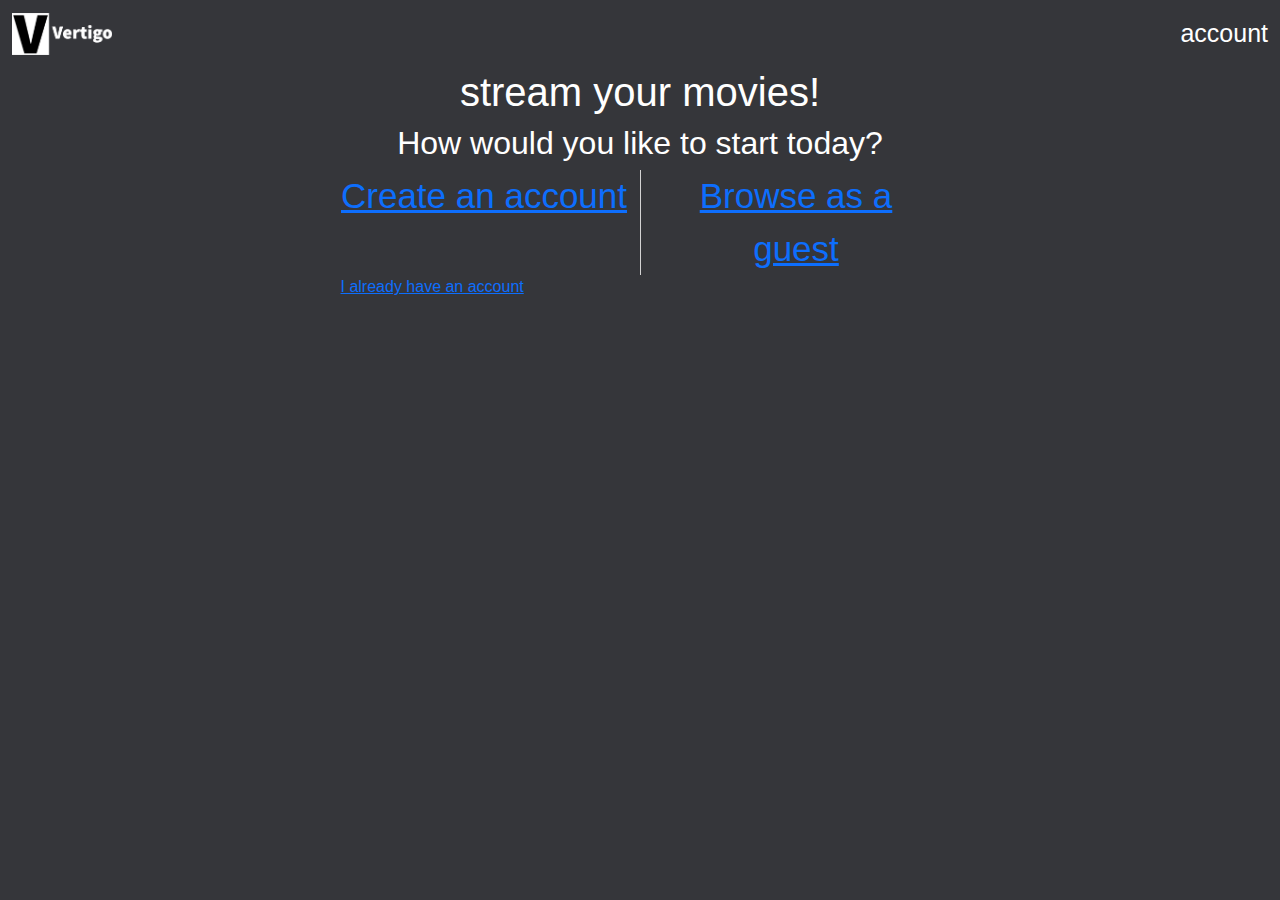
<file: index.html>
<html>
    <script src="https://cdn.jsdelivr.net/npm/bootstrap@5.1.3/dist/js/bootstrap.bundle.min.js" integrity="sha384-ka7Sk0Gln4gmtz2MlQnikT1wXgYsOg+OMhuP+IlRH9sENBO0LRn5q+8nbTov4+1p" crossorigin="anonymous"></script>
    <link href="https://cdn.jsdelivr.net/npm/bootstrap@5.1.3/dist/css/bootstrap.min.css" rel="stylesheet">
    <link rel="stylesheet" type="text/css" href="landing.css"></link>
    <link rel="stylesheet" href="/nav.css">
    <body>
        <nav class = "navbar navbar-expand-lg">
            <div class="container-fluid justify-content-md-start navElement">
                <a href = "/Browse page/rework/Browse.html" class = "navbar-brand">
                    <img  class = "logo" src = "/pictures/logo cropped.png">
                </a>
            </div>
            <div class="container-fluid justify-content-md-end navElement">
                <a class = "nav-link active" href="#">account</a>
            </div>
        </nav> 
        <main>
            <h1 class = "mainHeading">Hello, thank you for choosing us to stream your movies!</h1>
            <section>
                <h2 class = "mainHeading">How would you like to start today?</h2>
                <div class = "row accountSelection">
                    <div class = "col-sm text-center createAccount">
                        <span class = "selection "><a href="/account pages/registration/registration.html">Create an account</a></span>
                    </div>
                    <div class = "col-sm text-center" >
                        <span class = "selection"><a href="/Browse page/rework/Browse.html">Browse as a guest</a></span>
                    </div>
                </div>
                <span><a href="/account pages/Login/Login.html">I already have an account</a></span>
            </section>
        </main>
    </body>
</html>
</file>
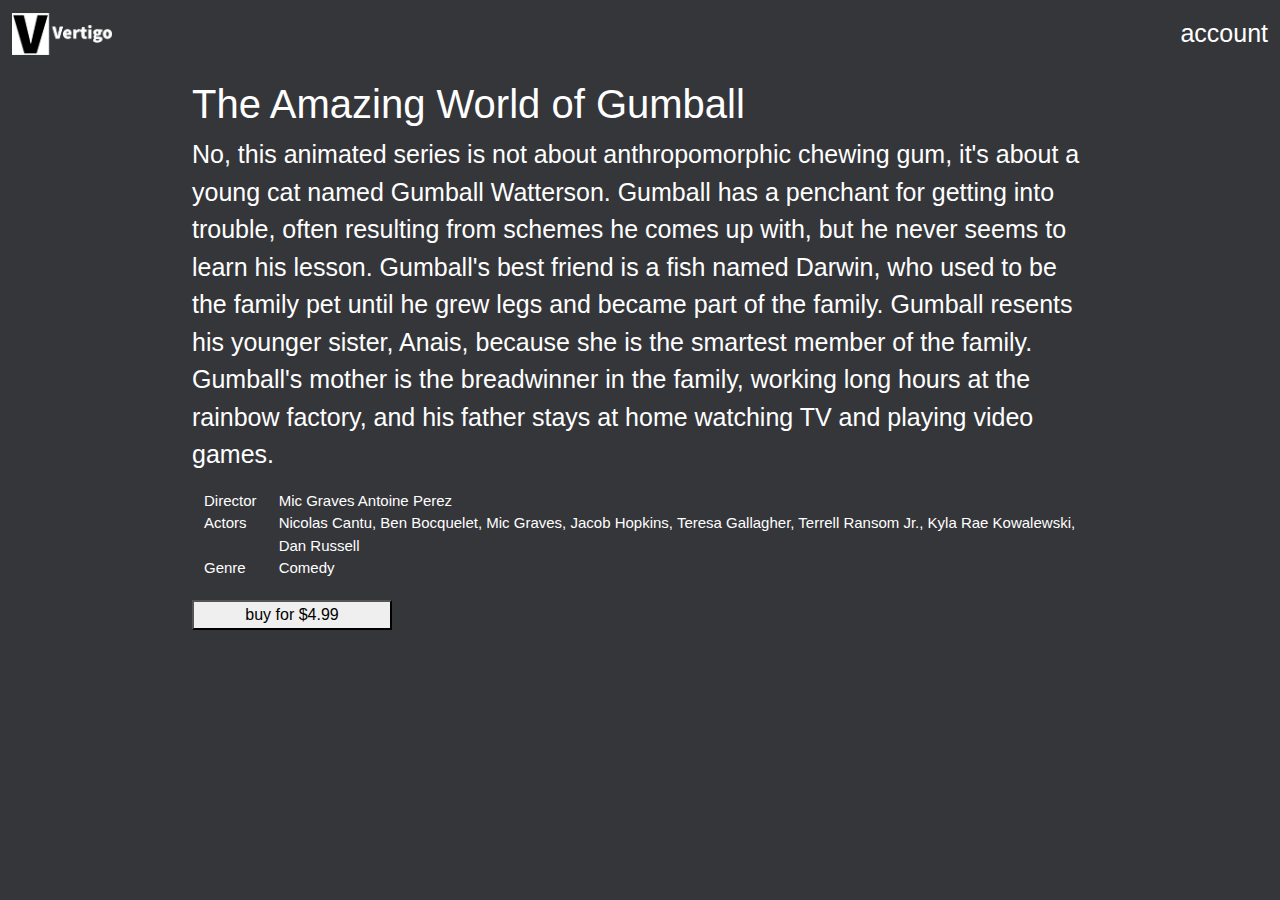
<file: movie descriptions/Gumball.html>
<html>
    <script src="https://cdn.jsdelivr.net/npm/bootstrap@5.1.3/dist/js/bootstrap.bundle.min.js" integrity="sha384-ka7Sk0Gln4gmtz2MlQnikT1wXgYsOg+OMhuP+IlRH9sENBO0LRn5q+8nbTov4+1p" crossorigin="anonymous"></script>
    <link href="https://cdn.jsdelivr.net/npm/bootstrap@5.1.3/dist/css/bootstrap.min.css" rel="stylesheet">
    <link rel="stylesheet" type="text/css" href="template.css"></link>
    <link rel="stylesheet" type="text/css" href="/nav.css"></link>
    <nav class = "navbar navbar-expand-lg">
        <div class="container-fluid justify-content-md-start navElement">
            <a href = "/Browse page/rework/Browse.html" class = "navbar-brand">
                <img  class = "logo" src = "/pictures/logo cropped.png">
            </a>
        </div>
        <div class="container-fluid justify-content-md-end navElement">
            <a class = "nav-link active" href="#">account</a>
        </div>
    </nav>    
    <main>
        <h1>The Amazing World of Gumball</h1>
        <p class="description">No, this animated series is not about anthropomorphic chewing gum, it's about a young cat named Gumball Watterson. Gumball has a penchant for getting into trouble, often resulting from schemes he comes up with, but he never seems to learn his lesson. Gumball's best friend is a fish named Darwin, who used to be the family pet until he grew legs and became part of the family. Gumball resents his younger sister, Anais, because she is the smartest member of the family. Gumball's mother is the breadwinner in the family, working long hours at the rainbow factory, and his father stays at home watching TV and playing video games.</p>
        <div class="container movieInfo">
            <div class = "row">
                <div class = "col-sm-1">
                    Director
                </div>
                <div class = "col">
                    Mic Graves Antoine Perez
                </div> 
            </div>
            <div class = "row">
                <div class = "col-sm-1">
                    Actors
                </div>
                <div class = "col">
                    Nicolas Cantu, Ben Bocquelet, Mic Graves, Jacob Hopkins, Teresa Gallagher, Terrell Ransom Jr., Kyla Rae Kowalewski, Dan Russell
                </div> 
            </div>
            <div class = "row">
                <div class = "col-sm-1">
                    Genre
                </div>
                <div class = "col">
                    Comedy
                </div> 
            </div>
        </div>
            <button type="button" class="btn-lg btn-primary buyButton">buy for $4.99</button>
    </main>
</html>
</file>
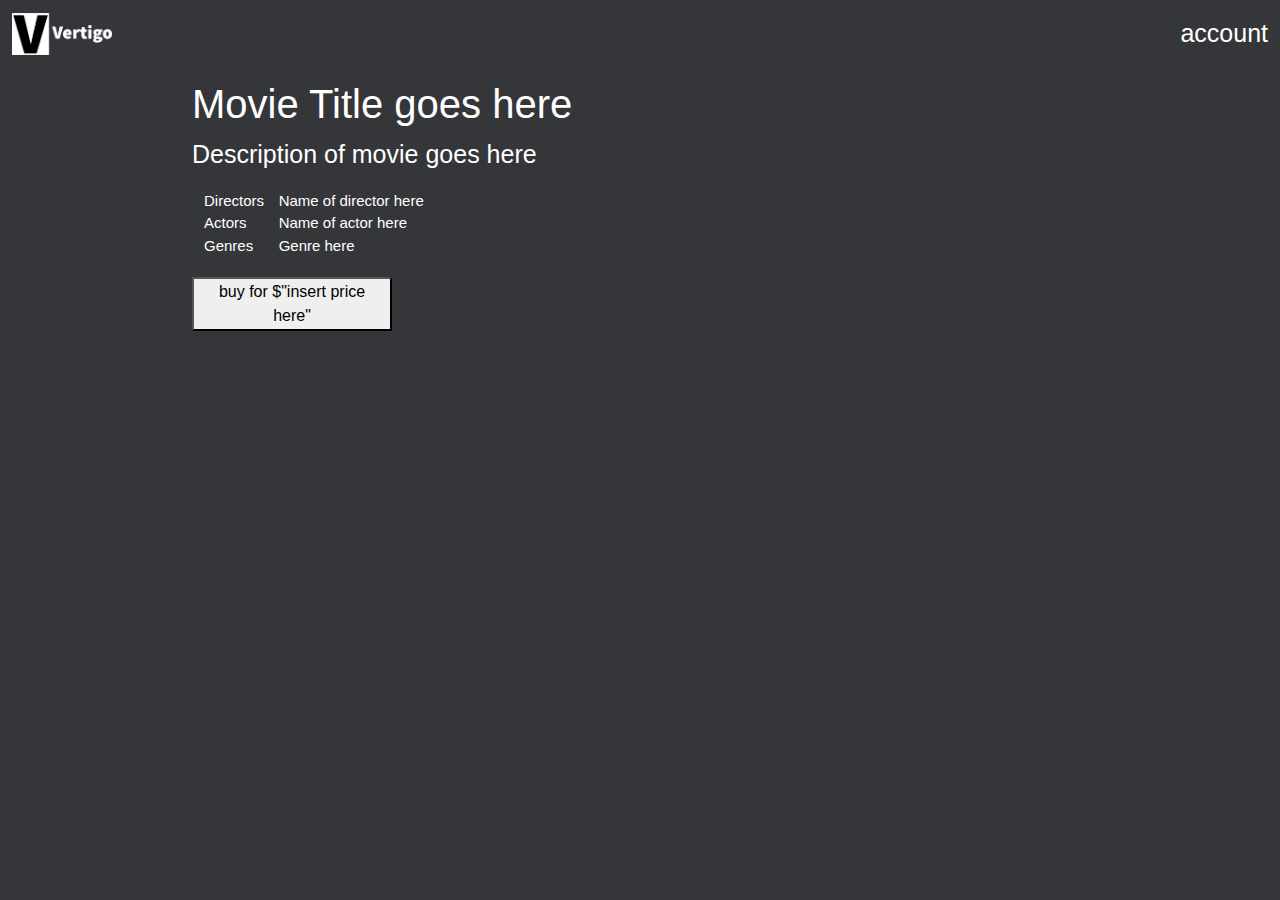
<file: movie descriptions/movie description template.html>
<html>
    <script src="https://cdn.jsdelivr.net/npm/bootstrap@5.1.3/dist/js/bootstrap.bundle.min.js" integrity="sha384-ka7Sk0Gln4gmtz2MlQnikT1wXgYsOg+OMhuP+IlRH9sENBO0LRn5q+8nbTov4+1p" crossorigin="anonymous"></script>
    <link href="https://cdn.jsdelivr.net/npm/bootstrap@5.1.3/dist/css/bootstrap.min.css" rel="stylesheet">
    <link rel="stylesheet" type="text/css" href="template.css"></link>
    <link rel="stylesheet" type="text/css" href="/nav.css"></link>
    <nav class = "navbar navbar-expand-lg">
        <div class="container-fluid justify-content-md-start navElement">
            <a href = "/Browse page/rework/Browse.html" class = "navbar-brand">
                <img  class = "logo" src = "/pictures/logo cropped.png">
            </a>
        </div>
        <div class="container-fluid justify-content-md-end navElement">
            <a class = "nav-link active" href="#">account</a>
        </div>
    </nav>    
    <main>
        <h1>Movie Title goes here</h1>
        <p class="description">Description of movie goes here</p>
        <div class="container movieInfo">
            <div class = "row">
                <div class = "col-sm-1">
                    Directors
                </div>
                <div class = "col">
                    Name of director here 
                </div> 
            </div>
            <div class = "row">
                <div class = "col-sm-1">
                    Actors
                </div>
                <div class = "col">
                    Name of actor here
                </div> 
            </div>
            <div class = "row">
                <div class = "col-sm-1">
                    Genres
                </div>
                <div class = "col">
                    Genre here 
                </div> 
            </div>
        </div>
            <button type="button" class="btn-lg btn-primary buyButton">buy for $"insert price here"</button>
    </main>
</html>
</file>
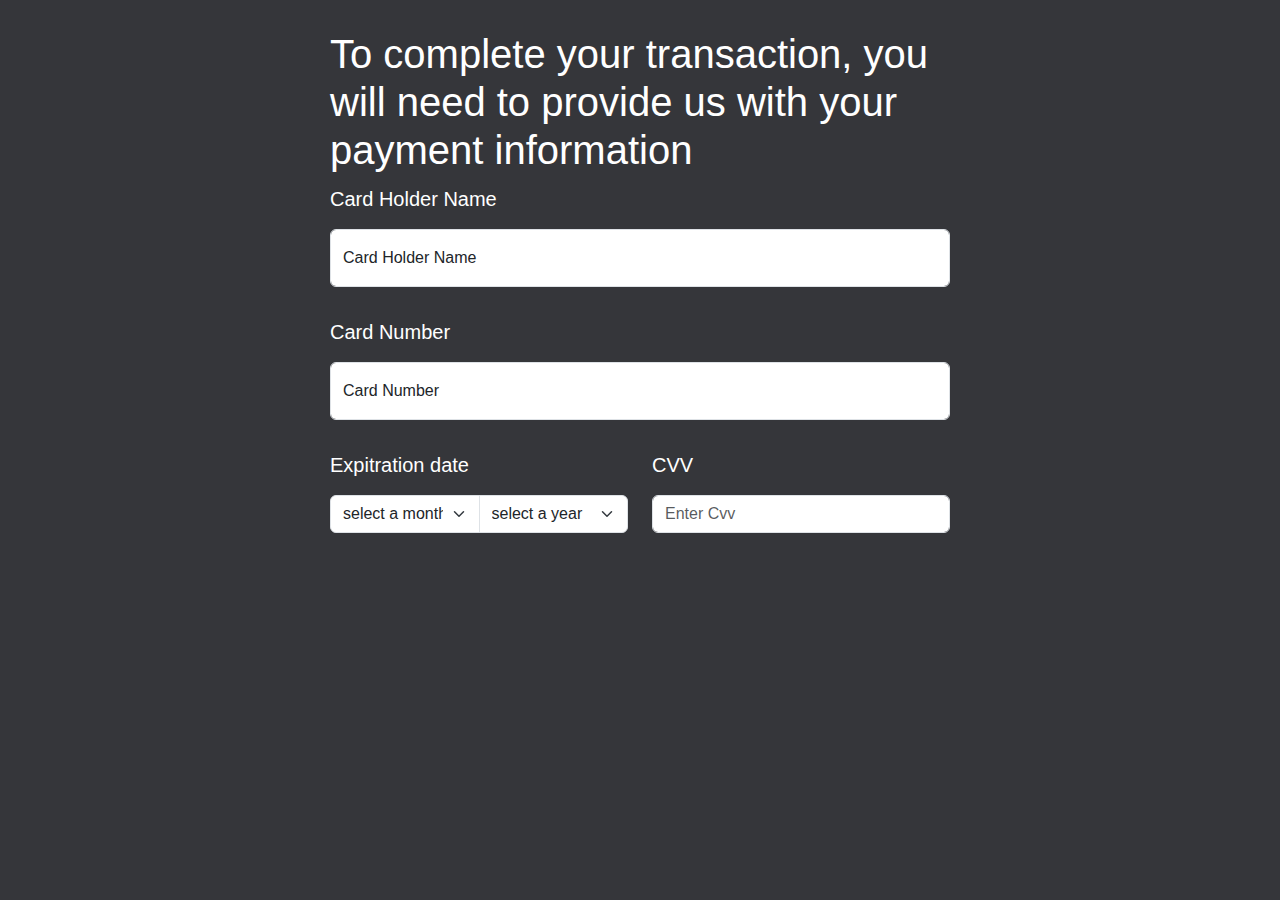
<file: Payment Page/Payment.html>
<html>
    <script src="https://cdn.jsdelivr.net/npm/bootstrap@5.1.3/dist/js/bootstrap.bundle.min.js" integrity="sha384-ka7Sk0Gln4gmtz2MlQnikT1wXgYsOg+OMhuP+IlRH9sENBO0LRn5q+8nbTov4+1p" crossorigin="anonymous"></script>
    <link href="https://cdn.jsdelivr.net/npm/bootstrap@5.1.3/dist/css/bootstrap.min.css" rel="stylesheet">
    <link rel="stylesheet" type="text/css" href="Payment.css"></link>
    <body>
        <main>
            <h1>To complete your transaction, you will need to provide us with your payment information</h1>
            
            <form class="mainContent">
                <header class = "textAboveBoxes">Card Holder Name</header>
                <div class = "form-floating paymentForm">
                    <input type = "text" class = "form-control" placeholder= "Card Holder Name" id = "name">       
                    <label for = "name" >Card Holder Name</label>
                </div>
                <header class = "textAboveBoxes">Card Number</header>
                <div class = "form-floating paymentForm">
                    <input type = "text" class = "form-control" placeholder= "Card Number" id = "cardNum">      
                    <label for = "cardNum" >Card Number</label>
                </div>
                <div class = "row">
                    <div class = "col">
                        <header class = "textAboveBoxes">Expitration date</header>
                        <div class = "input-group">
                            <select class="form-select">
                                <option>select a month</option>
                                <option>January</option>
                                <option>February</option>
                                <option>March</option>
                                <option>April</option>
                                <option>May</option>
                                <option>June</option>
                                <option>July</option>
                                <option>August</option>
                                <option>September</option>
                                <option>October</option>
                                <option>November</option>
                                <option>December</option>
                            </select>
                            <select class="form-select">
                                <option>select a year</option>
                                <option>2022</option>
                                <option>2023</option>
                                <option>2024</option>
                                <option>2025</option>
                                <option>2026</option>
                                <option>2027</option>
                                <option>2028</option>
                                <option>2029</option>
                                <option>2030</option>
                            </select>
                        </div>
                    </div>
                    <div class = "col">
                        <div>
                            <label data-toggle="tooltip" data-bs-placement="top" title="Three digit CV code on the back of your card">
                                <header class = "textAboveBoxes">CVV</header>
                            </label>
                            <i class="fa fa-question-circle d-inline"></i>
                        </div>
                        <input type = "text" class = "form-control" placeholder= "Enter Cvv" id = "name" >
                    </div>
                </div>
                
            </form>
        </main>
    </body>
</html>
</file>
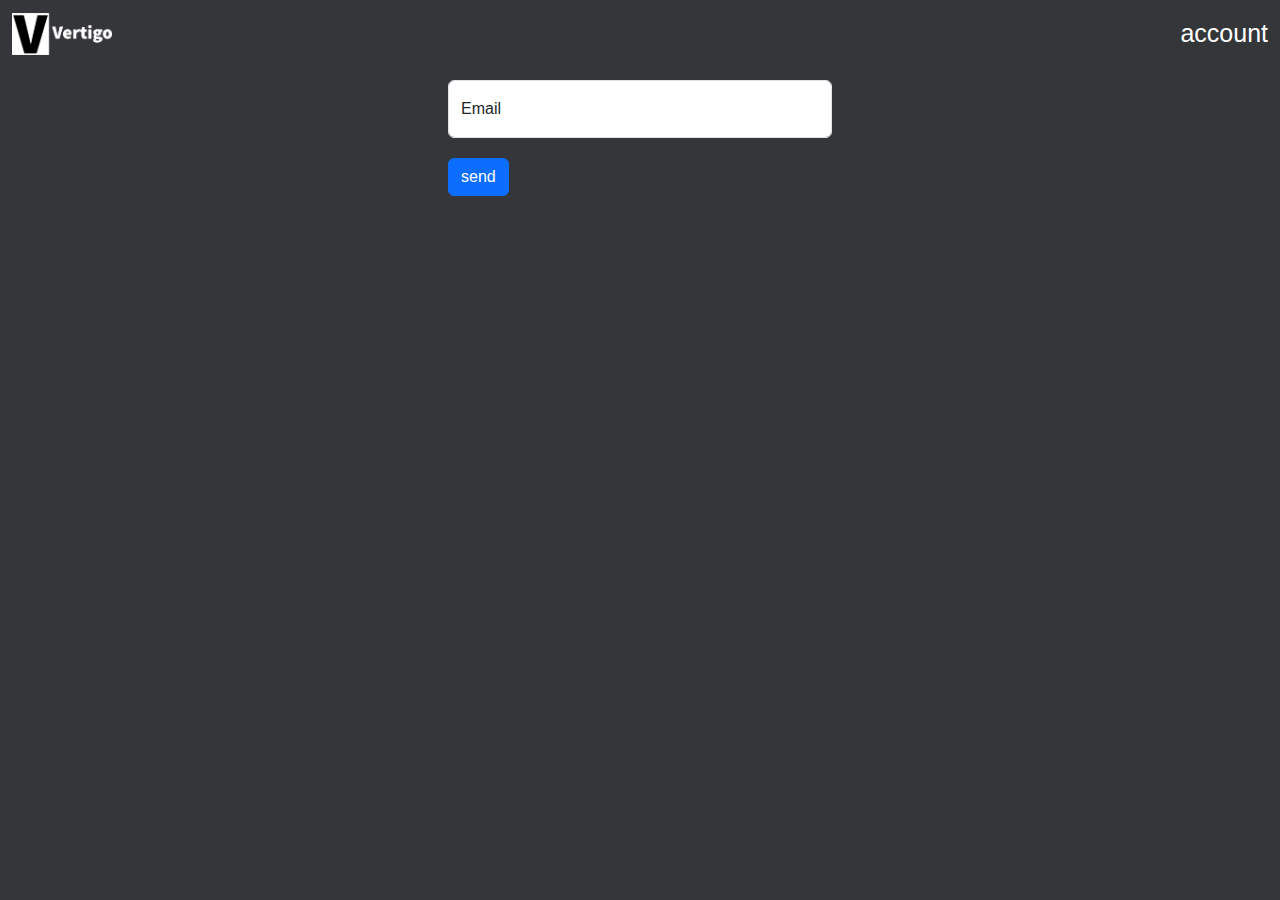
<file: account pages/Forgot Password/forgotPassword.html>
<html>
    <head>
        <script src="https://cdn.jsdelivr.net/npm/bootstrap@5.1.3/dist/js/bootstrap.bundle.min.js" integrity="sha384-ka7Sk0Gln4gmtz2MlQnikT1wXgYsOg+OMhuP+IlRH9sENBO0LRn5q+8nbTov4+1p" crossorigin="anonymous"></script>
        <link href="https://cdn.jsdelivr.net/npm/bootstrap@5.1.3/dist/css/bootstrap.min.css" rel="stylesheet">
        <link rel="stylesheet" href="/nav.css">
        <link rel="stylesheet" href="style.css">
        <script src="ForgotPassword.js"></script>
    </head>    
    <body>
        <nav class = "navbar navbar-expand-lg">
            <div class="container-fluid justify-content-md-start navElement">
                <a href = "/Browse page/rework/Browse.html" class = "navbar-brand">
                    <img  class = "logo" src = "/pictures/logo cropped.png">
                </a>
            </div>
            <div class="container-fluid justify-content-md-end navElement">
                <a class = "nav-link active" href="/Browse page/rework/Browse.html">account</a>
            </div>
        </nav>     
        <main>
            <form class="form-floating mainContent">
                <div class = "form-floating LoginForm">
                    <input type = "text" class = "form-control" placeholder= "Email" id = "email">      
                    <label for = "email">Email</label>
                </div>
                <button type="button" id="loginButton" class="btn btn-primary">send</button>
            </form>
            <div id="text" style="color: white;"></div>
        </main>
    </body>
    
</html>
</file>
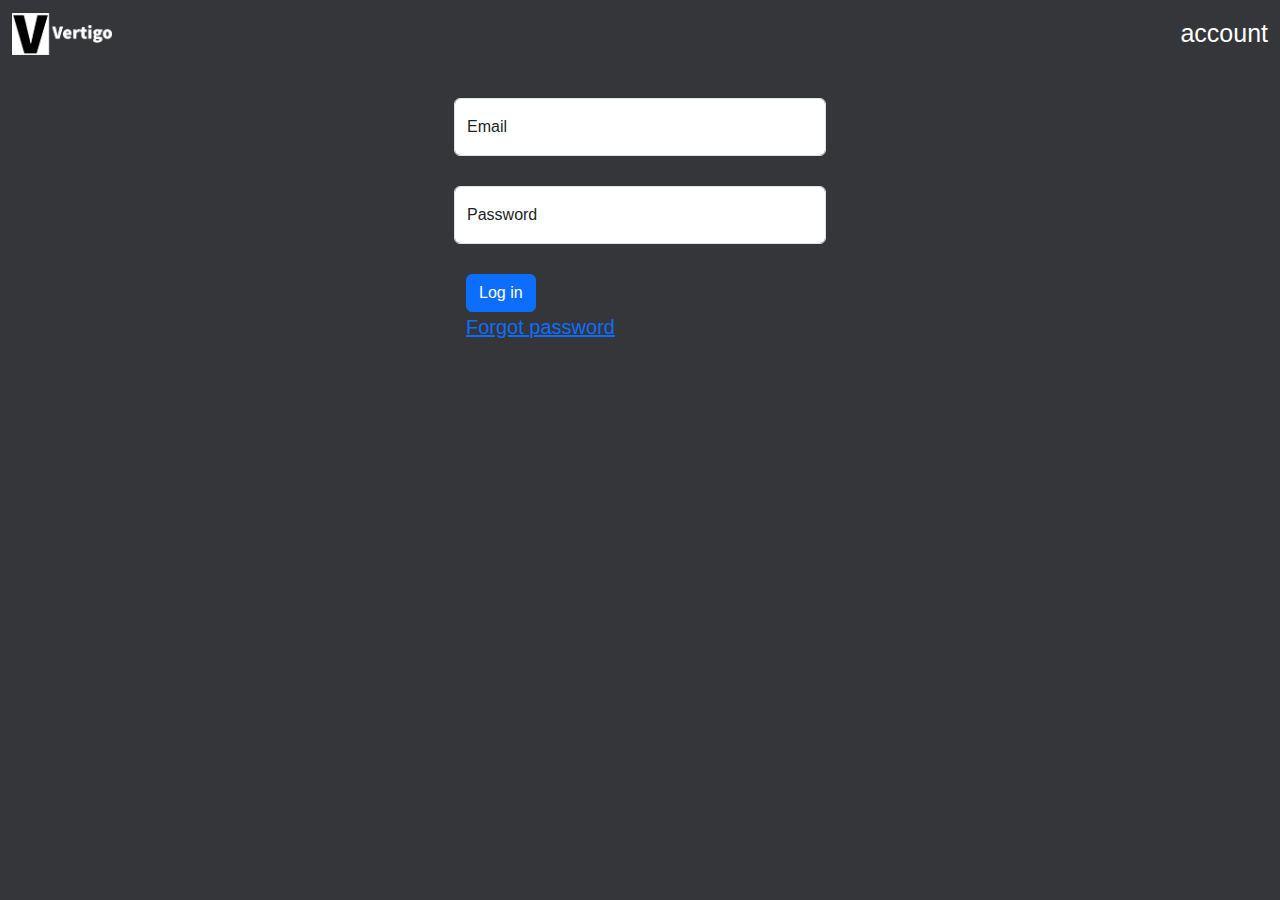
<file: account pages/Login/Login.html>
<html>
    <script src="https://cdn.jsdelivr.net/npm/bootstrap@5.1.3/dist/js/bootstrap.bundle.min.js" integrity="sha384-ka7Sk0Gln4gmtz2MlQnikT1wXgYsOg+OMhuP+IlRH9sENBO0LRn5q+8nbTov4+1p" crossorigin="anonymous"></script>
    <link href="https://cdn.jsdelivr.net/npm/bootstrap@5.1.3/dist/css/bootstrap.min.css" rel="stylesheet">
    <link rel="stylesheet" href="/nav.css">
    <link rel="stylesheet" type="text/css" href="Login.css"></link>
    <body>
        <nav class = "navbar navbar-expand-lg">
            <div class="container-fluid justify-content-md-start navElement">
                <a href = "/Browse page/rework/Browse.html" class = "navbar-brand">
                    <img  class = "logo" src = "/pictures/logo cropped.png">
                </a>
            </div>
            <div class="container-fluid justify-content-md-end navElement">
                <a class = "nav-link active" href="/Browse page/rework/Browse.html">account</a>
            </div>
        </nav> 
        <main>
            <h1>Log In</h1>
            <form class="form-floating mainContent">
                <div class = "form-floating LoginForm">
                    <input type = "text" class = "form-control" placeholder= "Email" id = "email" >      
                    <label for = "email" >Email</label>
                </div>

                <div class = "form-floating LoginForm">
                    <input type = "password" class = "form-control" placeholder= "Password" id = "password" >
                    <label for = "password" >Password</label>
                </div>
                <div class="container">
                    <button type="button" class="btn btn-primary"><a id="loginbutton" href="/Browse page/rework/Browse.html">Log in</a></button>
                    <header class="forgotPassword"><a href="/account pages/Forgot Password/forgotPassword.html">Forgot password</a></header>
                </div>
            </form>
        </main>
    </body>
</html>
</file>
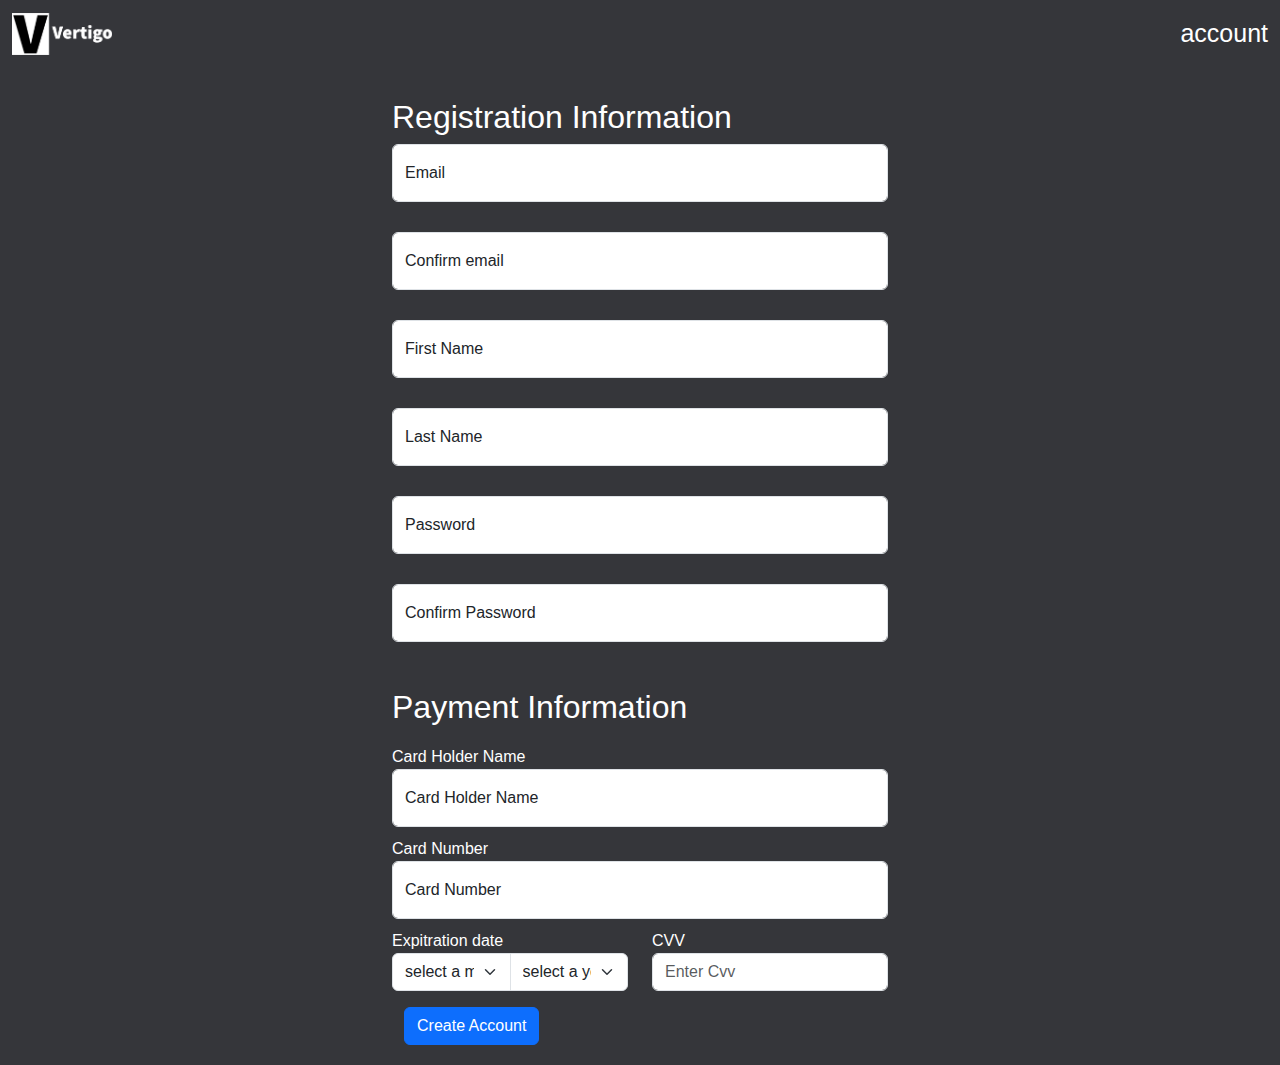
<file: account pages/registration/registration.html>
<html>
    <script src="https://cdn.jsdelivr.net/npm/bootstrap@5.1.3/dist/js/bootstrap.bundle.min.js" integrity="sha384-ka7Sk0Gln4gmtz2MlQnikT1wXgYsOg+OMhuP+IlRH9sENBO0LRn5q+8nbTov4+1p" crossorigin="anonymous"></script>
    <link href="https://cdn.jsdelivr.net/npm/bootstrap@5.1.3/dist/css/bootstrap.min.css" rel="stylesheet">
    <link rel="stylesheet" type="text/css" href="registration.css"></link>
    <link rel="stylesheet" href="/nav.css">
    <body>
        <nav class = "navbar navbar-expand-lg">
            <div class="container-fluid justify-content-md-start navElement">
                <a href = "/Browse page/rework/Browse.html" class = "navbar-brand">
                    <img  class = "logo" src = "/pictures/logo cropped.png">
                </a>
            </div>
            <div class="container-fluid justify-content-md-end navElement">
                <a class = "nav-link active" href="#">account</a>
            </div>
        </nav> 
        <main>
            <h1>Register</h1>
            <section>
                <h2 class = "mainText">Registration Information</h2>
                <form class="form-floating mainContent">
                    <div class = "form-floating registerForm">
                        <input type = "text" class = "form-control" placeholder= "Email" id = "email" >
                        <label for = "email" >Email</label>
                    </div>
                    <div class = "form-floating registerForm">
                        <input type = "text" class = "form-control" placeholder= "confirmEmail" id = "email" >      
                        <label for = "confirmEmail" >Confirm email</label>
                    </div>
                    
                    <div class="form-floating registerForm">
                        <input type = "text" class = "form-control" placeholder= "First Name" id = "fName">
                        <label for = "fName" >First Name</label>
                    </div>
                    <div class="form-floating registerForm">
                        <input type = "text" class = "form-control" placeholder= "Last Name" id = "lName">
                        <label for = "lName" >Last Name</label>
                    </div>
    
                    <div class = "form-floating registerForm">
                        <input type = "password" class = "form-control" placeholder= "Password" id = "password" >
                        <label for = "password" >Password</label>
                    </div>
                    <div class = "form-floating registerForm">
                        <input type = "password" class = "form-control" placeholder= "Confirm Password" id = "Password">
                        <label for = "cPassword" >Confirm Password</label>
                    </div>
    
                </form>
            </section>
            <section>
                <h2 class="mainText">Payment Information</h2>
                <form class="mainContent">
                    <header class = "textAboveBoxes mainText">Card Holder Name</header>
                    <div class = "form-floating paymentForm">
                        <input type = "text" class = "form-control" placeholder= "Card Holder Name" id = "name">       
                        <label for = "name" >Card Holder Name</label>
                    </div>
                    <header class = "textAboveBoxes mainText">Card Number</header>
                    <div class = "form-floating paymentForm">
                        <input type = "text" class = "form-control" placeholder= "Card Number" id = "cardNum">      
                        <label for = "cardNum" >Card Number</label>
                    </div>
                    <div class = "row">
                        <div class = "col">
                            <header class = "textAboveBoxes mainText">Expitration date</header>
                            <div class = "input-group">
                                <select class="form-select">
                                    <option>select a month</option>
                                    <option>January</option>
                                    <option>February</option>
                                    <option>March</option>
                                    <option>April</option>
                                    <option>May</option>
                                    <option>June</option>
                                    <option>July</option>
                                    <option>August</option>
                                    <option>September</option>
                                    <option>October</option>
                                    <option>November</option>
                                    <option>December</option>
                                </select>
                                <select class="form-select">
                                    <option>select a year</option>
                                    <option>2022</option>
                                    <option>2023</option>
                                    <option>2024</option>
                                    <option>2025</option>
                                    <option>2026</option>
                                    <option>2027</option>
                                    <option>2028</option>
                                    <option>2029</option>
                                    <option>2030</option>
                                </select>
                            </div>
                        </div>
                        <div class = "col">
                            <div>
                                <label data-toggle="tooltip" data-bs-placement="top" title="Three digit CV code on the back of your card">
                                    <header class = "textAboveBoxes mainText">CVV</header>
                                </label>
                                <i class="fa fa-question-circle d-inline"></i>
                            </div>
                            <input type = "text" class = "form-control" placeholder= "Enter Cvv" id = "name" >
                        </div>
                    </div>
                </form>
            </section>
            <div class="container">
                <button type="button" class="btn btn-primary" ><a class="createAccountLink" href="/Browse page/rework/Browse.html">Create Account</a></button>
            </div>
        </main>
    </body>
</html>
</file>
<file: landing.css>
main{
    display: flex;
    flex-direction: column;
    max-width: 50%;
    margin: 0 auto;
}
.mainHeading{
    text-align: center;
}
.selection{
    font-size: 35px;
}
body{
    font-family: Graphik,Helvetica,Arial,sans-serif;
    margin: 20px;
    position: static;
    background-color: #35363A;
    color: white;
}
.createAccount{
    border-right: 1px solid lightgray;
}
section{
  position: relative;
  margin: 0 auto;
  top: 30%;
  
 
}
</file>
<file: nav.css>
.navbar{
    background-color: #35363A;
    position: fixed;
    left: 0;
    top: 0;
    z-index: 100;
    width: 100%;
}
nav{
    font-size: 25px;
}
.logo{
    max-width: 100px;
    height: auto;
}
.nav-link, .nav-link:visited{
    color: white;
}
.nav-link:hover{
    color: grey;
}
</file>
<file: movie descriptions/template.css>
body{
    padding-top: 80px;
    font-family: Graphik,Helvetica,Arial,sans-serif;
    margin: 0px;
    position: relative;
    background-color: #35363A;
}
main{
    display: flex;
    flex-direction: column;
    max-width: 70%;
    margin: 0 auto;
    color: white;
}
h1{
    font-size: 40px;
}
.description{
    font-size: 25px;
}
.movieInfo
{
    font-size: 15px;
}
.buyButton{
    margin-top: 20px;
    max-width: 200px;
    height: auto;
}
</file>
<file: Payment Page/Payment.css>
main{
    display: flex;
    flex-direction: column;
    max-width: 50%;
    margin: 0 auto;
}
body{
    font-family: Graphik,Helvetica,Arial,sans-serif;
    margin: 20px;
    position: relative;
    background-color: #35363A;
}
h1{
    display: flex;
    margin: 10px auto;
    color: white;
}
.textAboveBoxes{
    color: white;
    font-size: 20px;
    margin-bottom: 15px;
}
.paymentForm{
    margin-bottom: 30px;
}
</file>
<file: account pages/Forgot Password/style.css>
body{
    font-family: Graphik,Helvetica,Arial,sans-serif;
    margin: 0px;
    position: relative;
    background-color: #35363A;
    padding-top: 80px;
}
main{
    display: flex;
    flex-direction: column;
    max-width: 30%;
    margin: 0 auto;
}
.LoginForm{
    padding-bottom: 20px;
}
</file>
<file: account pages/Login/Login.css>
body{
    font-family: Graphik,Helvetica,Arial,sans-serif;
    margin: 20px;
    position: relative;
    background-color: #35363A;
}
main{
    display: flex;
    flex-direction: column;
    max-width: 30%;
    margin: 0 auto;
}
h1{
    display: flex;
    padding-bottom: 30px;
    max-width: 30%;
    margin: 0 auto;
    color: white;
}
.LoginForm{
    padding-bottom: 30px;
}

.forgotPassword{
    color: white;
    font-size: 20px;
}
#loginButton, #loginButton:hover{
    color: white;
    text-decoration: none;
}
</file>
<file: account pages/registration/registration.css>
body{
    font-family: Graphik,Helvetica,Arial,sans-serif;
    margin: 20px;
    position: relative;
    background-color: #35363A;
}
main{
    display: flex;
    flex-direction: column;
    max-width: 40%;
    margin: 0 auto;
}
.registerForm{
    padding-bottom: 30px;
}
h1{
    display: flex;
    padding-bottom: 30px;
    max-width: 30%;
    margin: 0 auto;
    color: white;
}
.mainText{
    color: white;
}
.textAboveBoxes{
    padding-top: 10px;
}
.createAccountLink{
    text-decoration: none;
    color: white;
}
.createAccountLink:hover{
    text-decoration: none;
    color: white;
}
</file>
